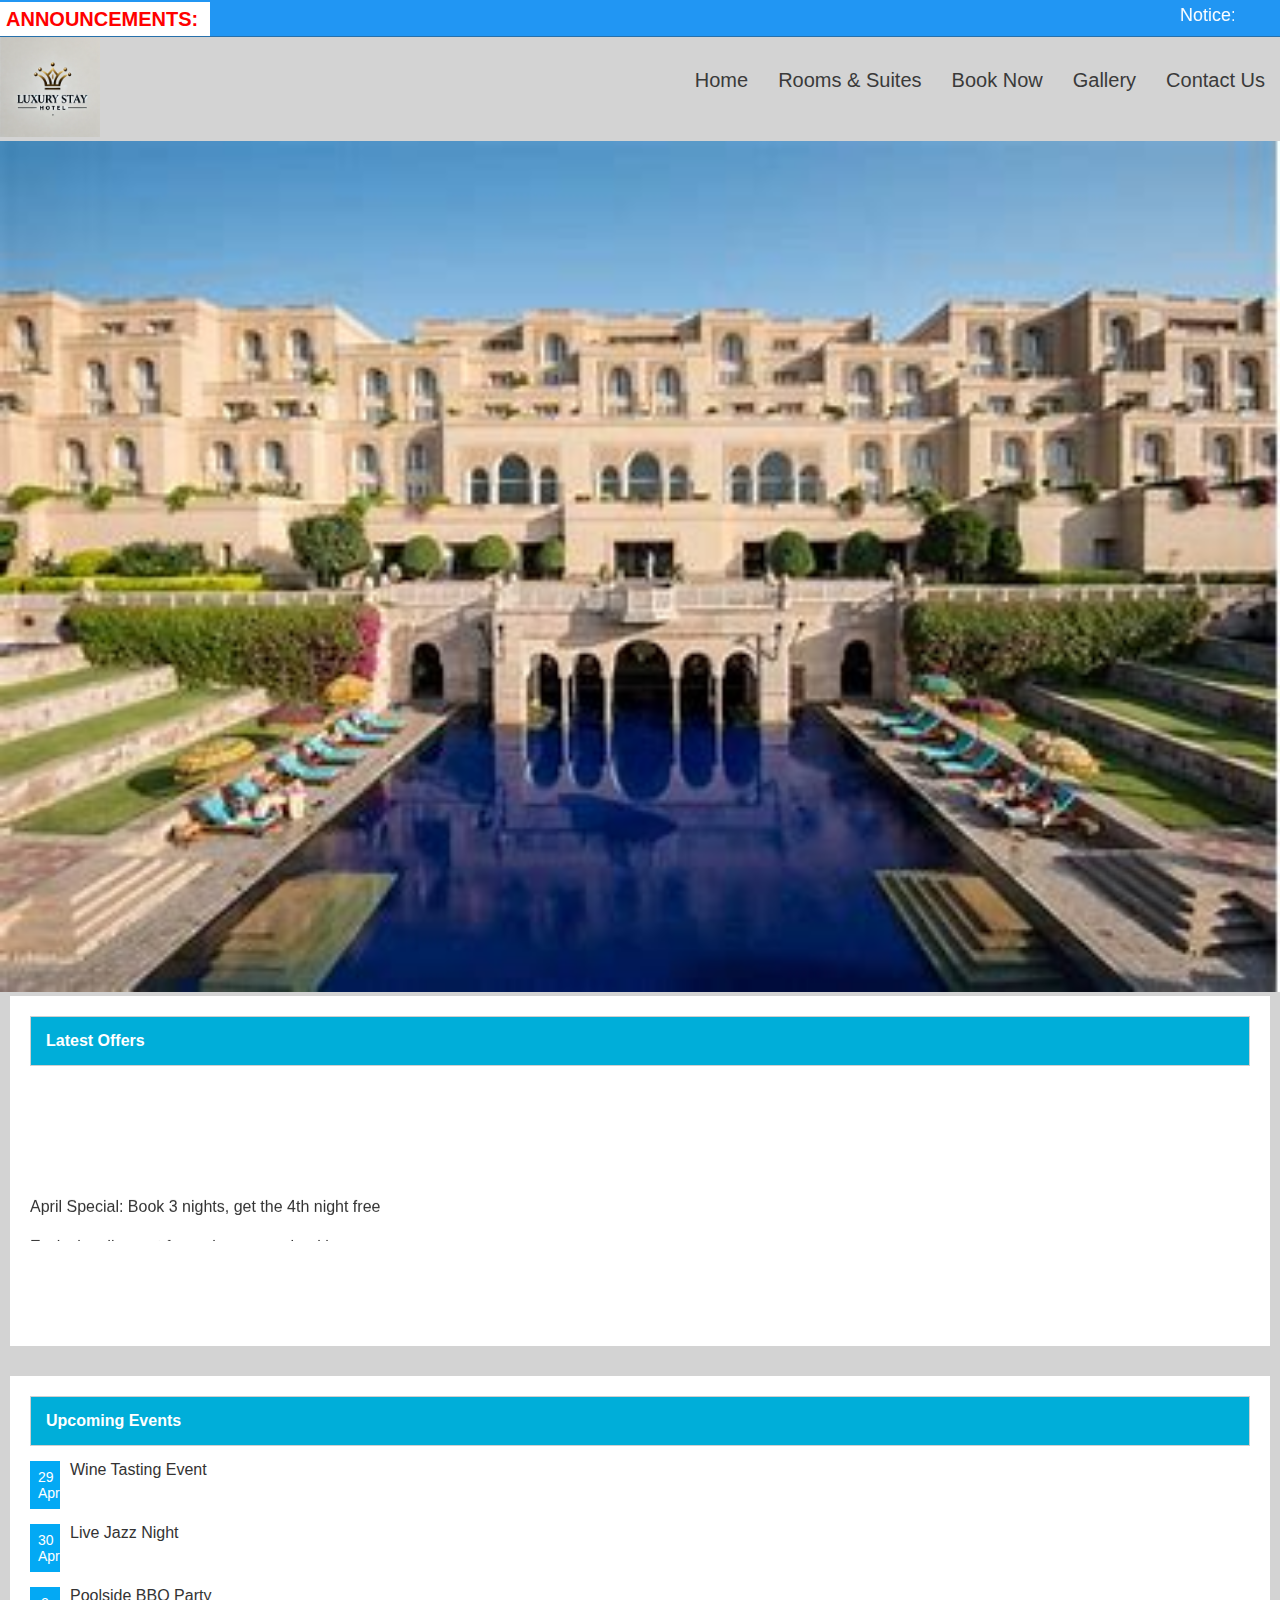
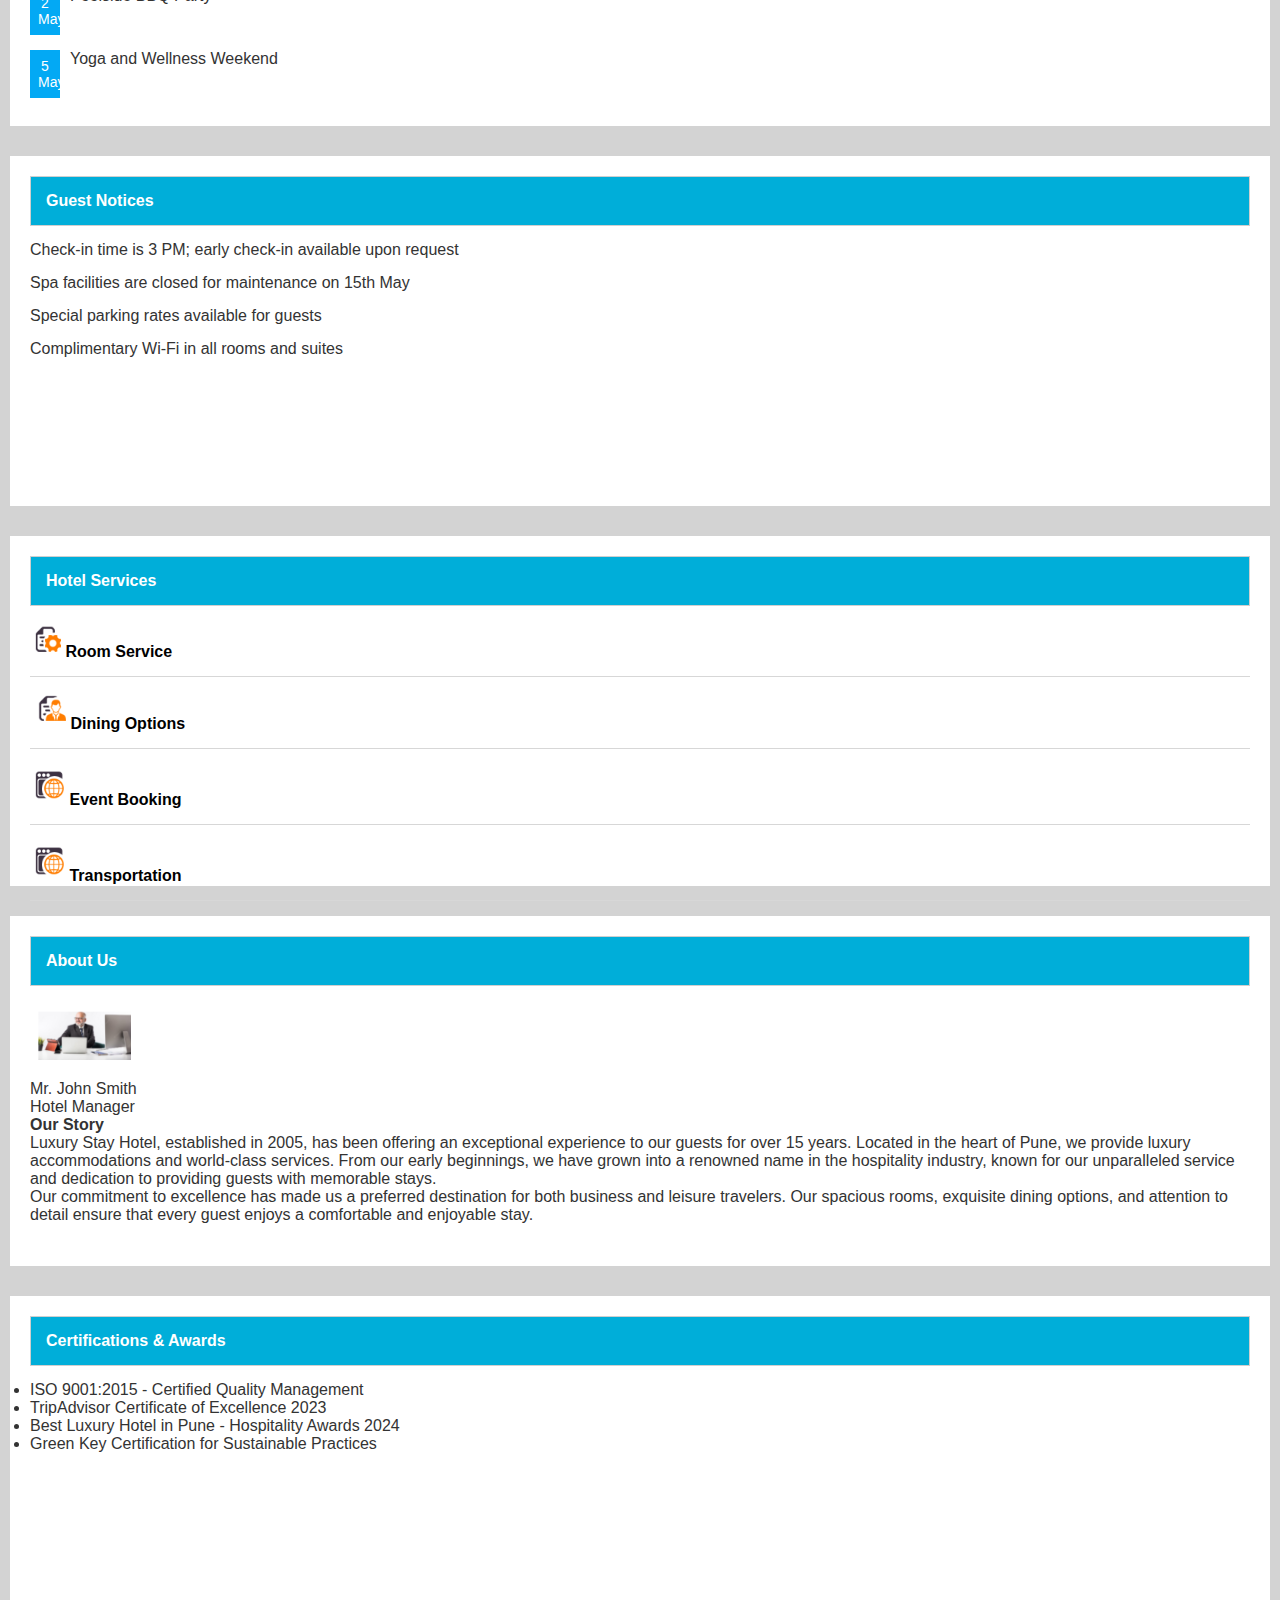
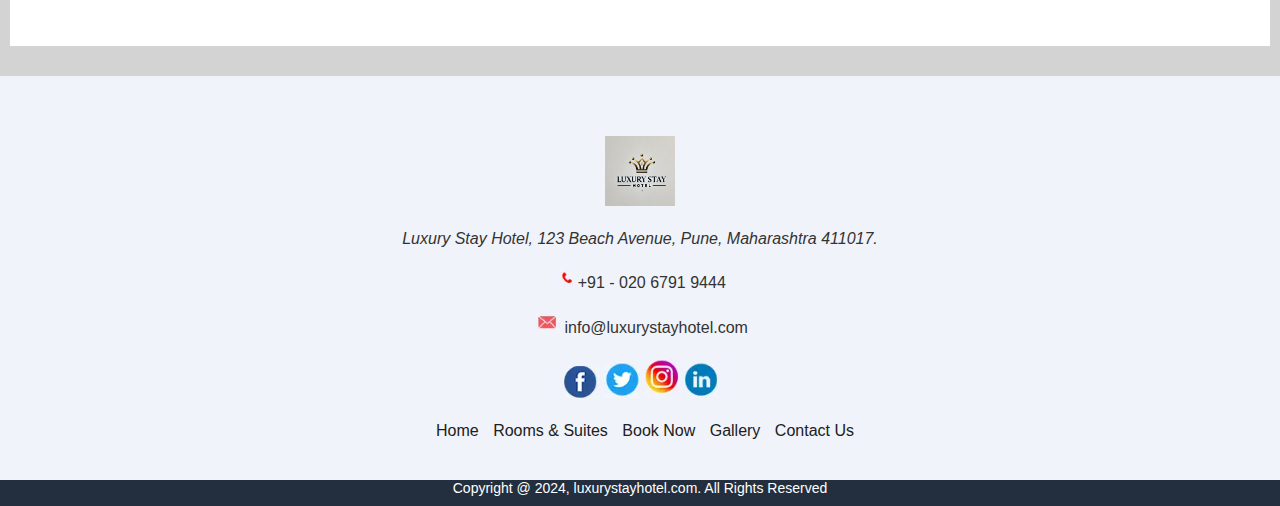
<file: index.html>
<!DOCTYPE html>
<html>
   <head>
      <title>Luxury Stay Hotel - Book Your Stay Online</title>
      <link rel="stylesheet" href="styles.css">
   </head>
   <body>
      <!---------- Top Header Starts --------->
      <div class="width-100 top-header">
         <div class="container">
            <div class="width-100">
               <b class="news-list"> ANNOUNCEMENTS: </b>
               <marquee class="headquote">
                  Notice: "Book now and enjoy a 20% discount for stays in April!"
               </marquee>
            </div>
         </div>
      </div>
      <!---------- Top Header Ends --------->
      <!---------- Logo And Main Menu HTML Starts --------->
      <div class="width-100 header-menu">
         <div class="container">
            <div class="logo"> <img src="logo1.jpg" alt="Hotel Logo"> </div>
            <ul class="main-menu">
        <li><a href="index.html">Home</a></li>
	<li><a href="rooms-suites.html">Rooms & Suites</a></li>
	<li><a href="book-now.html">Book Now</a></li>
	<li><a href="gallery.html">Gallery</a></li>
	<li><a href="contact us.html">Contact Us</a></li>
            </ul>
         </div>
      </div>
      <!---------- Logo And Main Menu HTML Ends --------->
      <!---------- Slider HTML Starts --------->
      <div class="width-100">
         <img class="slider-width slider" src="22.jpg" alt="Luxury Hotel View">
      </div>
      <!---------- Slider HTML Ends --------->
      <div class="width-100 margin-top-50">
         <div class="container">
            <div class="width-33">
               <div class="latest-news">
                  <div class="heading-sect">
                     <h3 class="head-title">Latest Offers</h3>
                  </div>
                  <marquee direction="up">
                     <ul class="latest-news-ul">
                        <li> April Special: Book 3 nights, get the 4th night free </li>
                        <li> Exclusive discount for early summer bookings</li>
                        <li> Complimentary breakfast with all bookings in May</li>
                        <li> Special rates for corporate events and conferences</li>
                     </ul>
                  </marquee>
               </div>
            </div>
            <div class="width-33">
               <div class="event-list">
                  <div class="heading-sect">
                     <h3 class="head-title">Upcoming Events</h3>
                  </div>
                  <ul class="upcoming-event-list">
                     <li><span class="event-date">29 <br> April</span><span> Wine Tasting Event</span></li>
                     <li><span class="event-date">30 <br> April</span><span> Live Jazz Night</span></li>
                     <li><span class="event-date">2 <br> May</span><span> Poolside BBQ Party</span></li>
                     <li><span class="event-date">5 <br> May</span><span> Yoga and Wellness Weekend</span></li>
                  </ul>
               </div>
            </div>
            <div class="width-33">
               <div class="notice-board">
                  <div class="heading-sect">
                     <h3 class="head-title">Guest Notices</h3>
                  </div>
                  <ul class="notice-board-list">
                     <li>Check-in time is 3 PM; early check-in available upon request</li>
                     <li>Spa facilities are closed for maintenance on 15th May</li>
                     <li>Special parking rates available for guests</li>
                     <li>Complimentary Wi-Fi in all rooms and suites</li>
                  </ul>
               </div>
            </div>
         </div>
      </div>
      <!---------- Information HTML Starts --------->
      <div class="width-100">
         <div class="container">
            <div class="width-33">
               <div class="our-principal">
                  <div class="heading-sect">
                     <h3 class="head-title"> Hotel Services</h3>
                  </div>
                  <ul class="useful-info-ul">
                     <li><img src="b.png"> <a href="#">Room Service</a></li>
                     <li><img src="c.png"> <a href="#">Dining Options</a></li>
                     <li><img src="d.png"> <a href="#">Event Booking</a></li>
                     <li><img src="d.png"> <a href="#">Transportation</a></li>
                  </ul>
               </div>
            </div>
           <!-- About Us Section Updated -->
<!-- About Us Section Updated -->
<div class="width-33">
   <div class="about-us">
      <div class="heading-sect">
         <h3 class="head-title">About Us</h3>
      </div>
      <div class="width-100 gove-sec-style">
         <div class="width-40">
            <img class="governor-img" src="e.png" alt="Hotel Manager">
         </div>
         <div class="width-60">
            <p class="governor-name">Mr. John Smith</p>
            <p class="governor-designation">Hotel Manager</p>
         </div>
      </div>
      <div class="hotel-history">
         <h4>Our Story</h4>
         <p>Luxury Stay Hotel, established in 2005, has been offering an exceptional experience to our guests for over 15 years. Located in the heart of Pune, we provide luxury accommodations and world-class services. From our early beginnings, we have grown into a renowned name in the hospitality industry, known for our unparalleled service and dedication to providing guests with memorable stays.</p>
         <p>Our commitment to excellence has made us a preferred destination for both business and leisure travelers. Our spacious rooms, exquisite dining options, and attention to detail ensure that every guest enjoys a comfortable and enjoyable stay.</p>
      </div>
   </div>
</div>

<!-- Certifications Section Updated (without images) -->
<div class="width-33">
   <div class="certificate">
      <div class="heading-sect">
         <h3 class="head-title">Certifications & Awards</h3>
      </div>
      <ul class="certifications-list">
         <li>ISO 9001:2015 - Certified Quality Management</li>
         <li>TripAdvisor Certificate of Excellence 2023</li>
         <li>Best Luxury Hotel in Pune - Hospitality Awards 2024</li>
         <li>Green Key Certification for Sustainable Practices</li>
      </ul>
   </div>
</div>

      <!---------- Information HTML Ends --------->
      <!---FOOTER SECTION--->
      <div class="footer">
         <div class="container">
            <div class="footer-sect">
               <img class="footer-logo" src="logo1.jpg" alt="Hotel Logo">
            </div>
            <div class="footer-sect">
               <address> Luxury Stay Hotel, 123 Beach Avenue, Pune, Maharashtra 411017. </address>
            </div>
            <div class="footer-sect">
               <img src="tel.png" alt="Phone Icon"> +91 - 020 6791 9444
            </div>
            <div class="footer-sect">
               <img src="mail.png" alt="Mail Icon"> info@luxurystayhotel.com
            </div>
            <div class="footer-sect">
               <img src="fb.png" alt="Facebook Icon">
               <img src="tw.png" alt="Twitter Icon">
               <img src="in.png" alt="Instagram Icon">
               <img src="li.png" alt="LinkedIn Icon">
            </div>
            <div class="footer-sect">
               <a href="#"> Home</a>
               <a href="#"> Rooms & Suites </a>
               <a href="#"> Book Now</a>
               <a href="#"> Gallery</a>
               <a href="#"> Contact Us</a>
            </div>
         </div>
      </div>
      <!---------- Footer Copyright HTML Starts --------->
      <div class="width-100 footer2-bacbor">
         <p class="footer2-content">Copyright @ 2024, luxurystayhotel.com. All Rights Reserved</p>
      </div>
   </body>
</html>
</file>
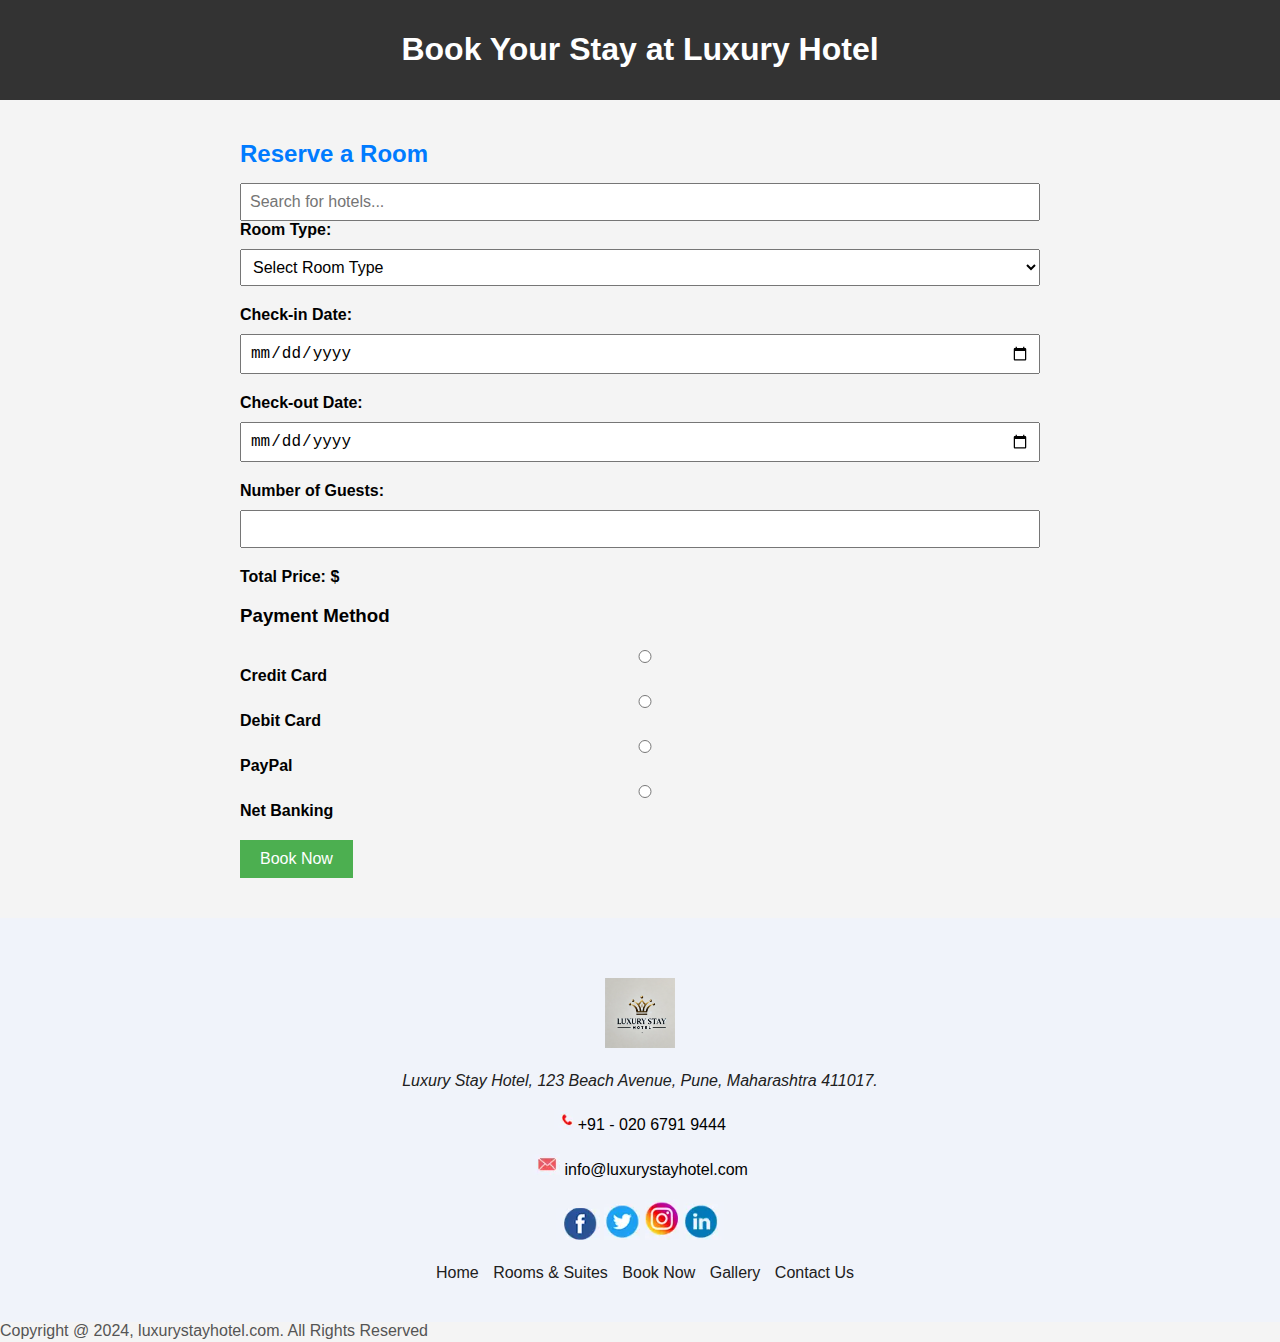
<file: book-now.html>
<!DOCTYPE html>
<html lang="en">
<head>
    <meta charset="UTF-8">
    <meta name="viewport" content="width=device-width, initial-scale=1.0">
    <title>Book Now - Luxury Hotel</title>
    <link rel="stylesheet" href="style.css">
    <script src="https://checkout.stripe.com/checkout.js"></script>
    <style>
        /* Add some basic styling for the search dropdown */
        #suggestions {
            border: 1px solid #ccc;
            max-height: 200px;
            overflow-y: auto;
            position: absolute;
            background-color: white;
            width: 100%;
            display: none;
        }
        .suggestion-item {
            padding: 10px;
            cursor: pointer;
        }
        .suggestion-item:hover {
            background-color: #f0f0f0;
        }
        #payment-details {
            display: none; /* Hide payment details initially */
        }
    </style>
</head>
<body>
    
    <!-- Header Section -->
    <header>
        <h1>Book Your Stay at Luxury Hotel</h1>
    </header>
    
    <!-- Main Booking Form Section -->
    <main>
        
        <section class="booking-form">
            
            <h2>Reserve a Room</h2>
            
            <form action="submit_booking.php" method="post">
                
                <!-- Search and Filter Section -->
                <div class="search-container" style="position: relative;">
                    <input type="text" id="search-bar" placeholder="Search for hotels..." onkeyup="searchHotels()">
                    <div id="suggestions"></div>
                </div>

                <!-- Room Type Selection -->
                <div class="form-group">
                    <label for="room-type">Room Type:</label>
                    <select id="room-type" name="room_type" required>
                        <option value="" disabled selected>Select Room Type</option>
                        <option value="deluxe" data-price="150">Deluxe Room - $150/night</option>
                        <option value="executive" data-price="250">Executive Suite - $250/night</option>
                        <option value="family" data-price="300">Family Suite - $300/night</option>
                        <option value="presidential" data-price="500">Presidential Suite - $500/night</option>
                        <option value="honeymoon" data-price="350">Honeymoon Suite - $350/night</option>
                        <option value="skyline" data-price="400">Skyline Suite - $400/night</option>
                        <option value="penthouse" data-price="600">Penthouse Suite - $600/night</option>
                    </select>
                </div>

                <!-- Check-in/Check-out Dates -->
                <div class="form-group">
                    <label for="check-in">Check-in Date:</label>
                    <input type="date" id="check-in" name="check_in_date" required onchange="updatePrice()">
                </div>

                <div class="form-group">
                    <label for="check-out">Check-out Date:</label>
                    <input type="date" id="check-out" name="check_out_date" required onchange="updatePrice()">
                </div>

                <!-- Number of Guests -->
                <div class="form-group">
                    <label for="guests">Number of Guests:</label>
                    <input type="number" id="guests" name="number_of_guests" min="1" max="10" required onchange="updatePrice()">
                </div>

                <!-- Total Price -->
                <div id="total-price">Total Price: $</div>

                <!-- Payment Options -->
                <h3>Payment Method</h3>
                <div class="form-group">
                    <label><input type="radio" name="payment_method" value="credit_card" required onclick="togglePaymentFields()"> Credit Card</label>
                    <label><input type="radio" name="payment_method" value="debit_card" onclick="togglePaymentFields()"> Debit Card</label>
                    <label><input type="radio" name="payment_method" value="paypal" onclick="togglePaymentFields()"> PayPal</label>
                    <label><input type="radio" name="payment_method" value="net_banking" onclick="togglePaymentFields()"> Net Banking</label>
                </div>

                <!-- Payment Details (dynamically shown based on payment option) -->
                <div id="payment-details">
                    <label for="card-number">Card Number:</label>
                    <input type="text" id="card-number" name="card_number" maxlength="16" placeholder="Enter your card number">
                    <label for="expiry-date">Expiry Date:</label>
                    <input type="month" id="expiry-date" name="expiry_date">
                    <label for="cvv">CVV:</label>
                    <input type="text" id="cvv" name="cvv" maxlength="3" placeholder="Enter CVV">
                </div>

                <!-- Submit Button -->
                <div class="form-group">
                    <button type="submit" class="book-now-button" onclick="sendConfirmationEmail()">Book Now</button>
                </div>

            </form>
            
        </section>
        
    </main>

    <!---FOOTER SECTION--->
      <div class="footer">
         <div class="container">
            <div class="footer-sect">
               <img class="footer-logo" src="logo1.jpg" alt="Hotel Logo">
            </div>
            <div class="footer-sect">
               <address> Luxury Stay Hotel, 123 Beach Avenue, Pune, Maharashtra 411017. </address>
            </div>
            <div class="footer-sect">
               <img src="tel.png" alt="Phone Icon"> +91 - 020 6791 9444
            </div>
            <div class="footer-sect">
               <img src="mail.png" alt="Mail Icon"> info@luxurystayhotel.com
            </div>
            <div class="footer-sect">
               <img src="fb.png" alt="Facebook Icon">
               <img src="tw.png" alt="Twitter Icon">
               <img src="in.png" alt="Instagram Icon">
               <img src="li.png" alt="LinkedIn Icon">
            </div>
            <div class="footer-sect">
               <a href="#"> Home</a>
               <a href="#"> Rooms & Suites </a>
               <a href="#"> Book Now</a>
               <a href="#"> Gallery</a>
               <a href="#"> Contact Us</a>
            </div>
         </div>
      </div>
      <!---------- Footer Copyright HTML Starts --------->
      <div class="width-100 footer2-bacbor">
         <p class="footer2-content">Copyright @ 2024, luxurystayhotel.com. All Rights Reserved</p>
      </div>


    <script>
        // Expanded list of cities
        var hotelList = [
            "Luxury Beachfront Hotel in Miami",
            "City Center Grand Hotel in New York",
            "Mountain View Resort in Aspen",
            "Oceanfront Boutique Hotel in California",
            "Luxury Retreat at Fernie",
            "Downtown Luxury Hotel in Toronto",
            "Beachside Resort in Honolulu",
            "Urban Oasis in Chicago",
            "Exclusive Retreat in Vancouver",
            "Desert Mirage Resort in Scottsdale"
        ];

        function searchHotels() {
            var query = document.getElementById("search-bar").value.toLowerCase();
            var filteredHotels = hotelList.filter(function(hotel) {
                return hotel.toLowerCase().includes(query);
            });

            displaySuggestions(filteredHotels);
        }

        function displaySuggestions(hotels) {
            var suggestionsContainer = document.getElementById("suggestions");
            suggestionsContainer.innerHTML = ""; // Clear previous suggestions

            if (hotels.length > 0) {
                suggestionsContainer.style.display = "block";
                hotels.forEach(function(hotel) {
                    var div = document.createElement("div");
                    div.classList.add("suggestion-item");
                    div.textContent = hotel;
                    div.onclick = function() {
                        document.getElementById("search-bar").value = hotel;
                        suggestionsContainer.style.display = "none";
                    };
                    suggestionsContainer.appendChild(div);
                });
            } else {
                suggestionsContainer.style.display = "none";
            }
        }

        function updatePrice() {
            var checkIn = document.getElementById("check-in").value;
            var checkOut = document.getElementById("check-out").value;
            var guests = document.getElementById("guests").value;

            var basePrice = 100; // Example base price per night for one guest
            var totalPrice = basePrice * guests;
            document.getElementById("total-price").innerText = "Total Price: $" + totalPrice;
        }

        function togglePaymentFields() {
            var paymentMethod = document.querySelector('input[name="payment_method"]:checked').value;
            var paymentDetails = document.getElementById("payment-details");

            // Show payment details only for credit card or debit card
            if (paymentMethod === "credit_card" || paymentMethod === "debit_card") {
                paymentDetails.style.display = "block";
            } else {
                paymentDetails.style.display = "none";
            }
        }

        function sendConfirmationEmail() {
            var email = document.getElementById("email").value;
            alert("A confirmation email will be sent to " + email);
        }
    </script>

</body>
</html>
</file>
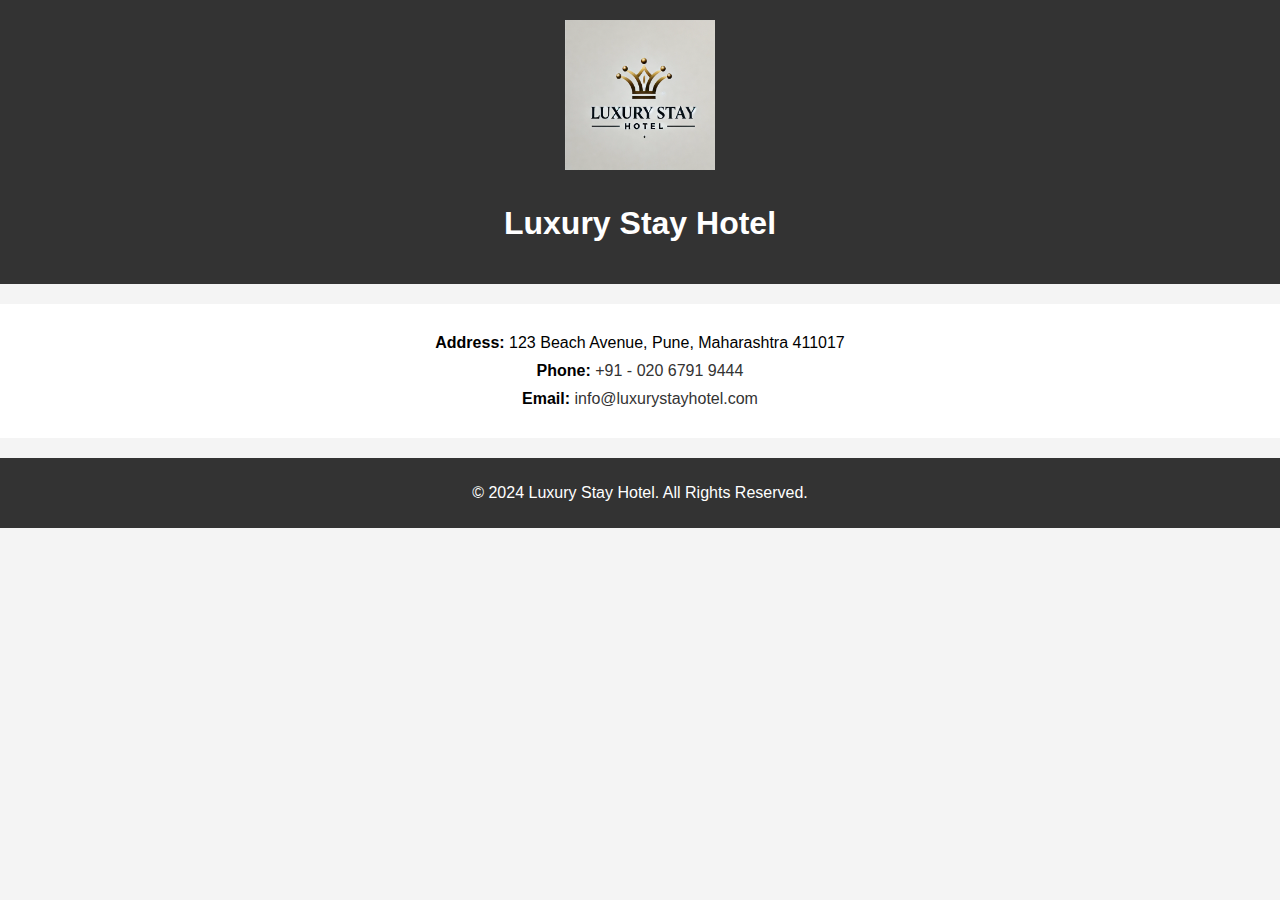
<file: contact us.html>
<!DOCTYPE html>
<html lang="en">
<head>
    <meta charset="UTF-8">
    <meta name="viewport" content="width=device-width, initial-scale=1.0">
    <title>Luxury Stay Hotel</title>
    <style>
        body {
            font-family: Arial, sans-serif;
            margin: 0;
            padding: 0;
            background-color: #f4f4f4;
        }
        header {
            background-color: #333;
            color: #fff;
            padding: 20px;
            text-align: center;
        }
        header img {
            width: 150px;
            margin-bottom: 10px;
        }
        .contact-info {
            background-color: #fff;
            padding: 20px;
            text-align: center;
            margin-top: 20px;
        }
        .contact-info p {
            margin: 10px 0;
            font-size: 16px;
        }
        .contact-info a {
            text-decoration: none;
            color: #333;
            font-size: 16px;
        }
        .contact-info a:hover {
            text-decoration: underline;
        }
        footer {
            background-color: #333;
            color: #fff;
            text-align: center;
            padding: 10px;
            margin-top: 20px;
        }
    </style>
</head>
<body>

    <!-- Header Section with Logo -->
    <header>
        <img src="logo1.jpg" alt="Luxury Stay Hotel Logo"> <!-- Replace with your logo image -->
        <h1>Luxury Stay Hotel</h1>
    </header>

    <!-- Contact Information Section -->
    <div class="contact-info">
        <p><strong>Address:</strong> 123 Beach Avenue, Pune, Maharashtra 411017</p>
        <p><strong>Phone:</strong> <a href="tel:+9102067919444">+91 - 020 6791 9444</a></p>
        <p><strong>Email:</strong> <a href="mailto:info@luxurystayhotel.com">info@luxurystayhotel.com</a></p>
    </div>

    <!-- Footer Section -->
  <footer>

        <p>&copy; 2024 Luxury Stay Hotel. All Rights Reserved.</p>
     </footer>


</body>
</html>
</file>
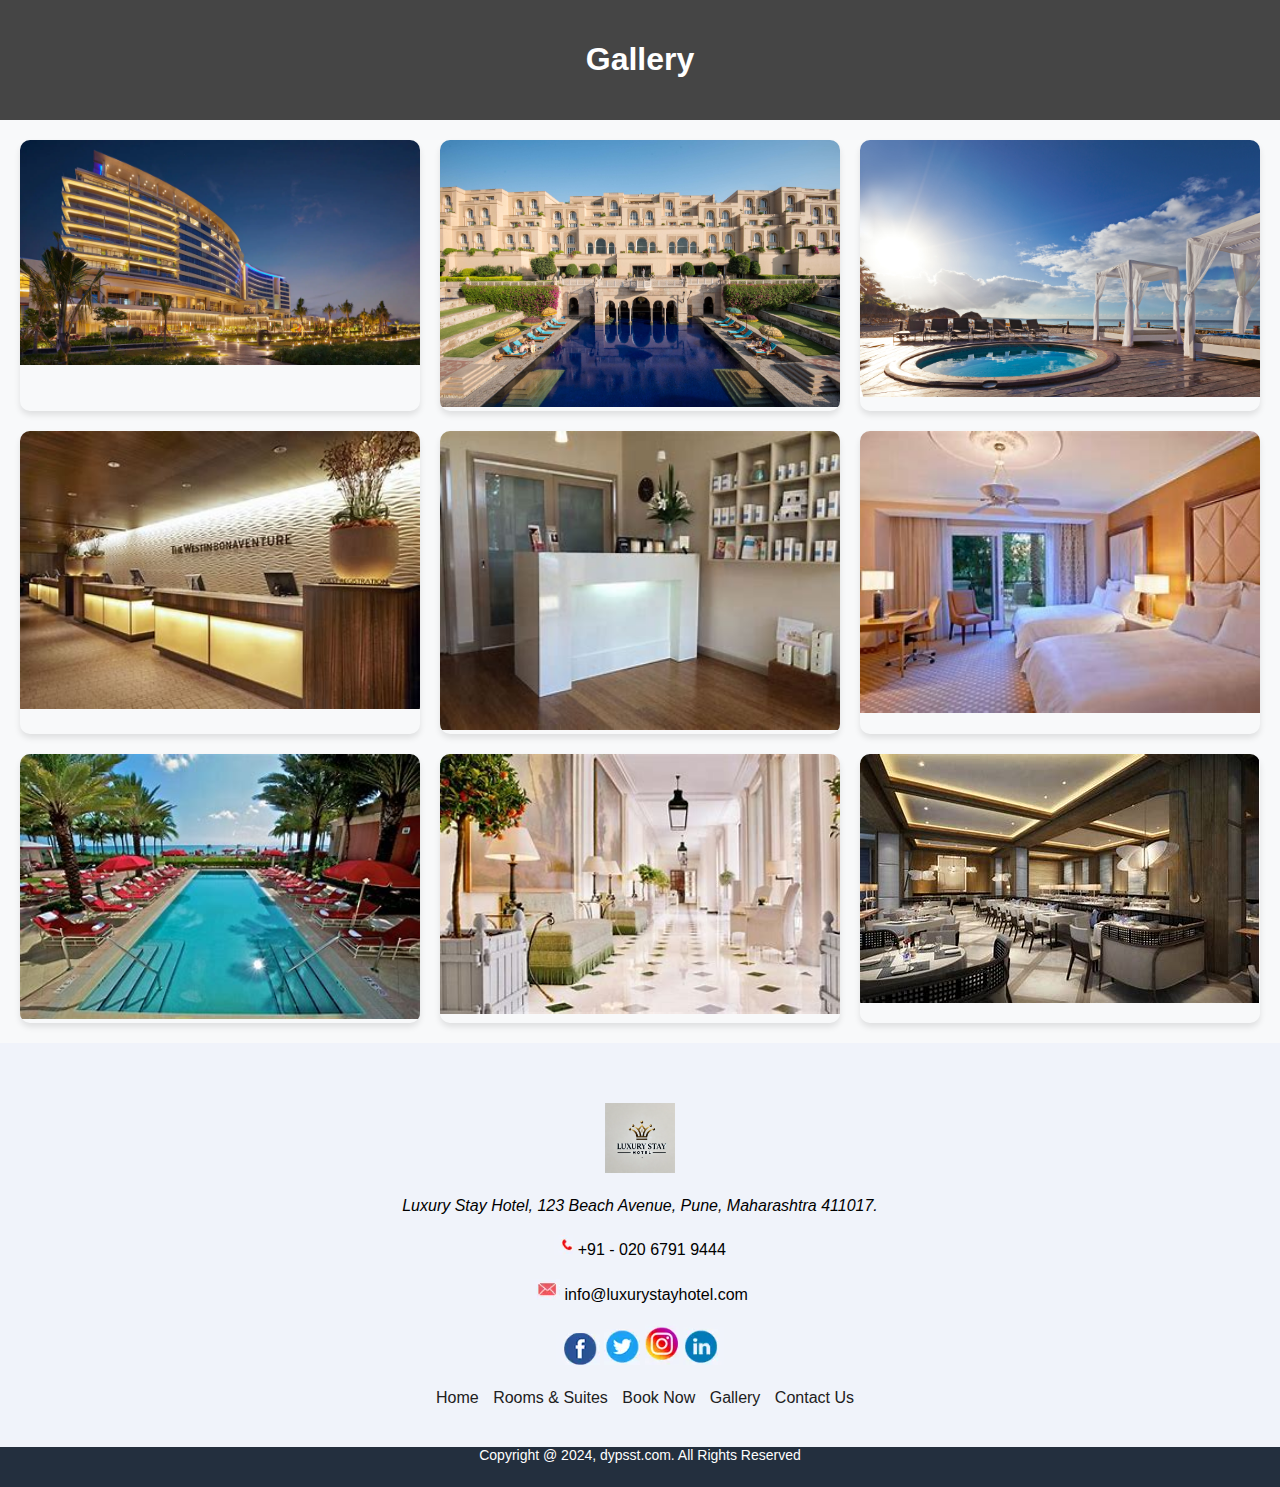
<file: gallery.html>
<!DOCTYPE html>
<html lang="en">
<head>
    <meta charset="UTF-8">
    <meta name="viewport" content="width=device-width, initial-scale=1.0">
    <title>Gallery</title>
    <link rel="stylesheet" href="style 2.css"> <!-- Link to your CSS file -->
</head>
<body>
    <header>
        <h1>Gallery</h1>
    </header>
    <main>
        <section class="gallery">
            <div class="image">
                <img src="11.png" alt="Image 1">
            </div>
            <div class="image">
                <img src="12.png" alt="Image 2">
            </div>
            <div class="image">
                <img src="13.png" alt="Image 3">
            </div>
            <div class="image">
                <img src="14.png" alt="Image 1">
            </div>
            <div class="image">
                <img src="15.png" alt="Image 2">
            </div>
            <div class="image">
                <img src="16.png" alt="Image 3">
            </div>
            <div class="image">
                <img src="17.png" alt="Image 1">
            </div>
            <div class="image">
                <img src="18.png" alt="Image 2">
            </div>
            <div class="image">
                <img src="19.png" alt="Image 3">
            </div>
        </section>
    </main>
    <!---FOOTER SECTION--->
      <div class="footer">
         <div class="container">
            <div class="footer-sect">
               <img class="footer-logo" src="logo1.jpg" alt="Hotel Logo">
            </div>
            <div class="footer-sect">
               <address> Luxury Stay Hotel, 123 Beach Avenue, Pune, Maharashtra 411017. </address>
            </div>
            <div class="footer-sect">
               <img src="tel.png" alt="Phone Icon"> +91 - 020 6791 9444
            </div>
            <div class="footer-sect">
               <img src="mail.png" alt="Mail Icon"> info@luxurystayhotel.com
            </div>
            <div class="footer-sect">
               <img src="fb.png" alt="Facebook Icon">
               <img src="tw.png" alt="Twitter Icon">
               <img src="in.png" alt="Instagram Icon">
               <img src="li.png" alt="LinkedIn Icon">
            </div>
            <div class="footer-sect">
               <a href="#"> Home</a>
               <a href="#"> Rooms & Suites </a>
               <a href="#"> Book Now</a>
               <a href="#"> Gallery</a>
               <a href="#"> Contact Us</a>
            </div>
         </div>
      </div>

        <div class="width-100 footer2-bacbor">
            <p class="footer2-content">Copyright @ 2024, dypsst.com. All Rights Reserved</p>
        </div>
    </footer>
</body>
</html>
</file>
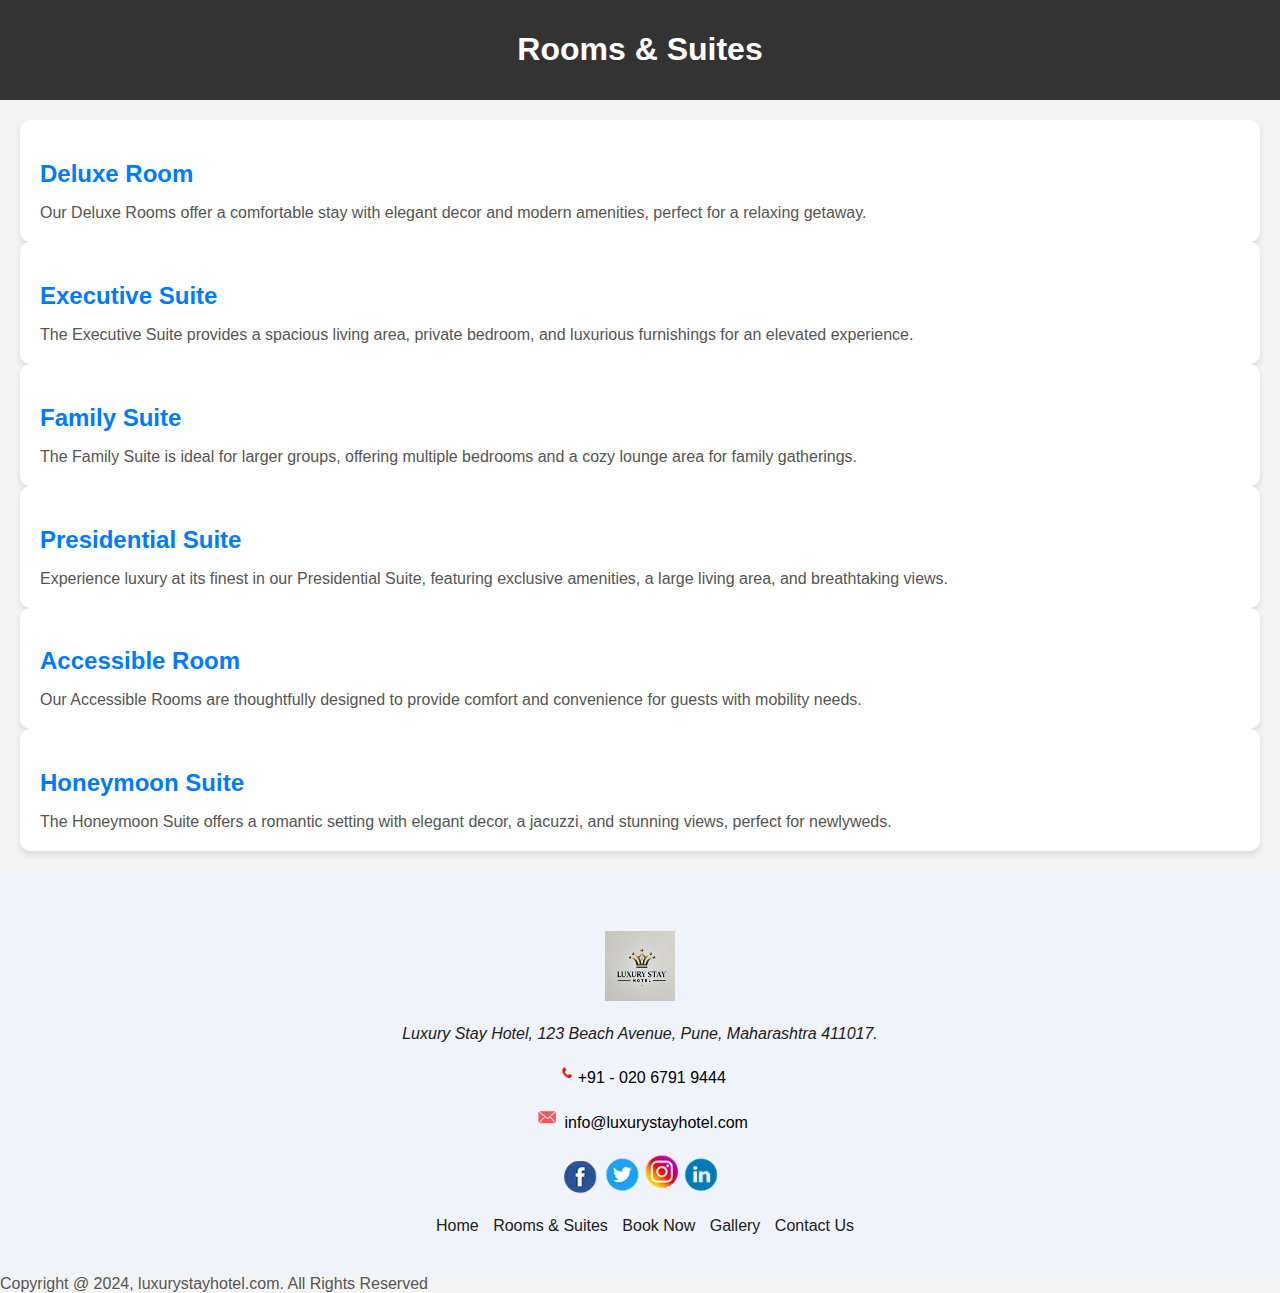
<file: rooms-suites.html>
<!DOCTYPE html>
<html lang="en">
<head>
    <meta charset="UTF-8">
    <meta name="viewport" content="width=device-width, initial-scale=1.0">
    <title>Rooms & Suites</title>
    <link rel="stylesheet" href="style.css"> <!-- Link to your CSS file -->
</head>
<body>
    <header>
        <h1>Rooms & Suites</h1>
    </header>
    <main>
        <section class="room-list">
            <article>
                <h2>Deluxe Room</h2>
                <p>Our Deluxe Rooms offer a comfortable stay with elegant decor and modern amenities, perfect for a relaxing getaway.</p>
            </article>
            <article>
                <h2>Executive Suite</h2>
                <p>The Executive Suite provides a spacious living area, private bedroom, and luxurious furnishings for an elevated experience.</p>
            </article>
            <article>
                <h2>Family Suite</h2>
                <p>The Family Suite is ideal for larger groups, offering multiple bedrooms and a cozy lounge area for family gatherings.</p>
            </article>
            <article>
                <h2>Presidential Suite</h2>
                <p>Experience luxury at its finest in our Presidential Suite, featuring exclusive amenities, a large living area, and breathtaking views.</p>
            </article>
            <article>
                <h2>Accessible Room</h2>
                <p>Our Accessible Rooms are thoughtfully designed to provide comfort and convenience for guests with mobility needs.</p>
            </article>
            <article>
                <h2>Honeymoon Suite</h2>
                <p>The Honeymoon Suite offers a romantic setting with elegant decor, a jacuzzi, and stunning views, perfect for newlyweds.</p>
            </article>
            <!-- Add more articles for additional room types -->
        </section>
    </main>
 <!---FOOTER SECTION--->
      <div class="footer">
         <div class="container">
            <div class="footer-sect">
               <img class="footer-logo" src="logo1.jpg" alt="Hotel Logo">
            </div>
            <div class="footer-sect">
               <address> Luxury Stay Hotel, 123 Beach Avenue, Pune, Maharashtra 411017. </address>
            </div>
            <div class="footer-sect">
               <img src="tel.png" alt="Phone Icon"> +91 - 020 6791 9444
            </div>
            <div class="footer-sect">
               <img src="mail.png" alt="Mail Icon"> info@luxurystayhotel.com
            </div>
            <div class="footer-sect">
               <img src="fb.png" alt="Facebook Icon">
               <img src="tw.png" alt="Twitter Icon">
               <img src="in.png" alt="Instagram Icon">
               <img src="li.png" alt="LinkedIn Icon">
            </div>
            <div class="footer-sect">
               <a href="#"> Home</a>
               <a href="#"> Rooms & Suites </a>
               <a href="#"> Book Now</a>
               <a href="#"> Gallery</a>
               <a href="#"> Contact Us</a>
            </div>
         </div>
      </div>
      <!---------- Footer Copyright HTML Starts --------->
      <div class="width-100 footer2-bacbor">
         <p class="footer2-content">Copyright @ 2024, luxurystayhotel.com. All Rights Reserved</p>
      </div>

    </body>
</html>
</file>
<file: style.css>
body {
    font-family: Arial, sans-serif;
    margin: 0;
    padding: 0;
    background-color: #f4f4f4;
}

header {
    background-color: gray;
    color: white;
    text-align: center;
    padding: 20px 0;
}
body {
    font-family: Arial, sans-serif;
}

header {
    background-color: #333;
    color: white;
    padding: 10px 0;
    text-align: center;
}

main {
    padding: 20px;
}

.booking-form {
    max-width: 800px;
    margin: 0 auto;
}

.form-group {
    margin-bottom: 15px;
}

input, select {
    width: 100%;
    padding: 8px;
    margin-top: 5px;
}

button {
    padding: 10px 20px;
    background-color: #4CAF50;
    color: white;
    border: none;
    cursor: pointer;
}

button:hover {
    background-color: #45a049;
}

.footer {
    background-color: #333;
    color: black;
    padding: 10px 0;
    text-align: center;
}

#payment-details {
    display: none;
}

#total-price {
    font-weight: bold;
}

.course-list {
    display: grid;
    grid-template-columns: repeat(auto-fit, minmax(300px, 1fr));
    gap: 20px;
    padding: 20px;
}

article {
    background-color: white;
    border-radius: 10px;
    box-shadow: 0 4px 6px rgba(0, 0, 0, 0.1);
    padding: 20px;
    transition: transform 0.3s ease-in-out;
}

article:hover {
    transform: translateY(-5px);
}

h2 {
    color: #007bff;
    margin-bottom: 10px;
}

p {
    color: #555;
    margin-bottom: 0;
}

/* Responsive styles */
@media (max-width: 768px) {
    .course-list {
        grid-template-columns: repeat(auto-fit, minmax(250px, 1fr));
    }
}
/****************FOOTER SECTION****************/
.footer {
	background-color: #f0f3fa;
	padding: 40px 0px;
	width: 100%;
	float: left;
}

.footer-logo {
	height: 70px;
	width: auto;
}

.footer-sect {
	width: 100%;
	float: left;
	text-align: center;
	margin-top: 20px;
	font-size: 16px;
}

.footer-sect a {
	color: #202020;
	margin-left: 10px;
	text-decoration: none;
}
.form-group {
    margin-bottom: 20px;
}

label {
    display: block;
    font-weight: bold;
    margin-bottom: 5px;
}

input[type="text"],
input[type="email"],
input[type="tel"],
input[type="date"],
input[type="number"],
select,
textarea {
    width: 100%;
    padding: 8px;
    font-size: 16px;
    box-sizing: border-box;
}

.book-now-button {
    padding: 10px 20px;
    font-size: 16px;
    cursor: pointer;
}

/********** Footer Copyright Starts **********/ 
.footer-sect address, 
.footer-sect p, 
.footer-sect email {
    color: #202020; /* Change this color to your preferred color */
}

.footer-sect a:hover {
    color: #007bff; /* Optional: Change the hover color of links */
}

/* To target the images and text within p */
.footer-sect p img {
    vertical-align: middle; /* Aligns icon with text */
    margin-right: 10px; /* Adds space between the icon and the text */
}
 
/********** Footer Copyright Ends **********/
</file>
<file: style 2.css>
body {
    font-family: Arial, sans-serif;
    margin: 0;
    padding: 0;
    background-color: #f8f9fa;
}

header {
    background-color: #454545;
    color: white;
    text-align: center;
    padding: 20px 0;
}

.gallery {
    display: grid;
    grid-template-columns: repeat(auto-fit, minmax(300px, 1fr));
    grid-gap: 20px;
    padding: 20px;
}

.image {
    border-radius: 10px;
    overflow: hidden;
    box-shadow: 0 4px 6px rgba(0, 0, 0, 0.1);
}

.image img {
    width: 100%;
    height: auto;
    transition: transform 0.3s ease-in-out;
}

.image:hover img {
    transform: scale(1.05);
}
.footer {
	background-color: #f0f3fa;
	padding: 40px 0px;
	width: 100%;
	float: left;
}

.footer-logo {
	height: 70px;
	width: auto;
}

.footer-sect {
	width: 100%;
	float: left;
	text-align: center;
	margin-top: 20px;
	font-size: 16px;
}

.footer-sect a {
	color: #202020;
	margin-left: 10px;
	text-decoration: none;
}
/********** Footer Copyright Starts **********/  
.footer2-bacbor {
     background: #232F3E;
     padding:10px 0px;
     border-top: 1px solid #898989;
}
 .footer2-content {
     font-size:14px;
     color:#fff;
     text-align:center;
}
/********** Footer Copyright Ends **********/
</file>
<file: styles.css>
/* Reset some default styles */
* {
  margin: 0;
  padding: 0;
  box-sizing: border-box;
}

body {
  font-family: Arial, sans-serif;
  background-color: #d3d3d3;
  color: #333; /* Dark gray text color for better readability */
}

header {
  background-color: #4a90e2; /* Light blue header */
  color: #fff;
  padding: 20px;
  display: flex;
  justify-content: space-between;
  align-items: center;
}
/********** Top Header Starts **********/  
.top-header {
  background:#2196f3;
  padding:5px 0px;
  border-bottom: 1px solid #3131315e;
}
.news-list {
  background: #fff;
  color: red;
  padding: 6px;
  font-size: 20px;
}
.headquote {
  font-size:18px;
  color:#ffffff;
  width:80%;
}
/********** Top Header Ends **********/
.logo img {
  max-width: 100px;
}

nav ul {
  list-style-type: none;
}

nav ul li {
  display: inline;
  margin-right: 20px;
}

nav ul li a {
  color: #fff;
  text-decoration: none;
}

main {
  padding: 20px;
}

.hero {
  text-align: center;
  padding: 100px 0;
}

.hero h1 {
  font-size: 2.5em;
  margin-bottom: 20px;
}

.btn {
  display: inline-block;
  background-color: #FFD700;
  color: #002147;
  padding: 10px 20px;
  border-radius: 5px;
  text-decoration: none;
}

.btn:hover {
  background-color: #ffc107;
}

.about {
  margin-bottom: 50px;
}

/****************TESTIMONIAL SECTION****************/
.testimonial {
	width: 30.5%;
	float: left;
	margin-right: 2.5%;
}
.testimonial {
  margin-bottom: 50px !important;
}


.testimonial-text {
	background: #0055a40f;
	padding: 20px;
	line-height: 35px;
	border-radius: 10px;
	font-size: 18px;
	text-align: center;
	border: 1px solid #0055a4;
}

.testimonial-detail {
	float: left;
	margin-bottom: 50px;
}

.testimonial-img {
	float: left;
}

.testimonial-name {
	margin-left: 10px;
	float: left;
}

.testimonial-name h5 {
	font-size: 18px;
	margin-bottom: 50px;
}
footer {
  background-color: #4a90e2; /* Same as header for consistency */
  color: #fff;
  padding: 20px;
  display: flex;
  justify-content: space-between;
  align-items: center;
}

.contact-info p {
  margin-bottom: 10px;
}

.social-media a {
  color: #fff;
  text-decoration: none;
  margin-right: 10px;
}
/********** Logo And Menu Starts **********/  
.header-menu {
     position: relative;
     box-shadow: 0px 2px 5px 0px #00000036;
}
 .logo {
     width: fit-content;
     float: left;
}
 .main-menu {
     list-style:none;
     float:right;
     margin-top: 20px;
}
 .main-menu a {
     font-weight: 500;
     color: #3a3a3a;
     font-size: 20px;
     text-decoration: none;
}
 .main-menu li {
     float:left;
     padding:12px 15px;
}
/********** Slider Starts **********/  
.slider-width{
     width:100%;
     height: auto;
}
/********** Slider Ends **********/
/********** Latest News, Event, Notice Board Starts **********/  
.latest-news{
     margin-left:10px;
     margin-right:10px;
     background:#fff;
     padding:20px;
     height:350px;
     margin-bottom:30px;
}
 .event-list{
     margin-left:10px;
     margin-right:10px;
     background:#fff;
     padding:20px;
     height:350px;
     margin-bottom:30px;
}
 .notice-board{
     margin-left:10px;
     margin-right:10px;
     background:#fff;
     padding:20px;
     height:350px;
     margin-bottom:30px;
}
 .our-principal{
     margin-left:10px;
     margin-right:10px;
     background:#fff;
     padding:20px;
     height:350px;
     margin-bottom:30px;
}
 .about-us{
     margin-left:10px;
     margin-right:10px;
     background:#fff;
     padding:20px;
     height:350px;
     margin-bottom:30px;
}
 .certificate{
     margin-left:10px;
     margin-right:10px;
     background:#fff;
     padding:20px;
     height:350px;
     margin-bottom:30px;
}
 .heading-sect{
     width: 100%;
     float: left;
     border-bottom: 1px solid #cfcfcf;
     padding-bottom: 0px;
     margin: 0px;
     margin-bottom: 15px;
     padding-top: 2px;
     border: 1px solid #cfcfcf;
     padding-bottom: 10px;
     padding-top: 15px;
     padding-left: 15px;
     background: #00aed9;
     color:white;
}
 .heading-sect h3{
     color:white;
}
 .head-title {
     margin: 0px;
     padding: 0px;
     font-size: 16px;
     font-weight: 600;
     font-family 'Roboto', sans-serif!important;
     color: #2196f3;
     padding-bottom: 5px;
}
 .upcoming-event-list li {
     width: 100%;
     float: left;
     margin-bottom: 15px;
}
 .upcoming-event-list{
     padding:0px;
    list-style:none;
}
 .event-date {
     background: #03a9f4;
     width: 30px;
     float: left;
     text-align: center;
     font-size:14px;
     color: #fff;
     padding:8px;
     margin-right: 10px;
}
 .notice-board-list li {
     width: 100%;
     float: left;
     margin-bottom: 15px;
}
 .notice-board-list{
     padding:0px;
     list-style:none;
}
 .latest-news-ul{
     padding:0px;
    list-style:none;
    line-height: 40px;
}
/********** Latest News, Event, Notice Board Ends **********/
/********** Logo And Menu Ends **********/
/********** Information Starts **********/  
.useful-info-ul{
     list-style:none;
}
 .useful-info-ul a{
     text-decoration:none;
     color:black;
     font-weight:bold;
}
 .useful-info-ul li{
     margin-bottom:15px;
     border-bottom: 1px solid #d7d7d7;
     padding-bottom: 15px;
}
 .principal-image{
     text-align:center 
}
 .principal-image img{
     height:230px;
}
 .principal-para{
     font-weight:bold;
}
/********** Information Ends **********/
/****************FOOTER SECTION****************/
.footer {
	background-color: #f0f3fa;
	padding: 40px 0px;
	width: 100%;
	float: left;
}

.footer-logo {
	height: 70px;
	width: auto;
}

.footer-sect {
	width: 100%;
	float: left;
	text-align: center;
	margin-top: 20px;
	font-size: 16px;
}

.footer-sect a {
	color: #202020;
	margin-left: 10px;
	text-decoration: none;
}
/********** Footer Copyright Starts **********/  
.footer2-bacbor {
     background: #232F3E;
     padding:10px 0px;
     border-top: 1px solid #898989;
}
 .footer2-content {
     font-size:14px;
     color:#fff;
     text-align:center;
}
/********** Footer Copyright Ends **********/
</file>
